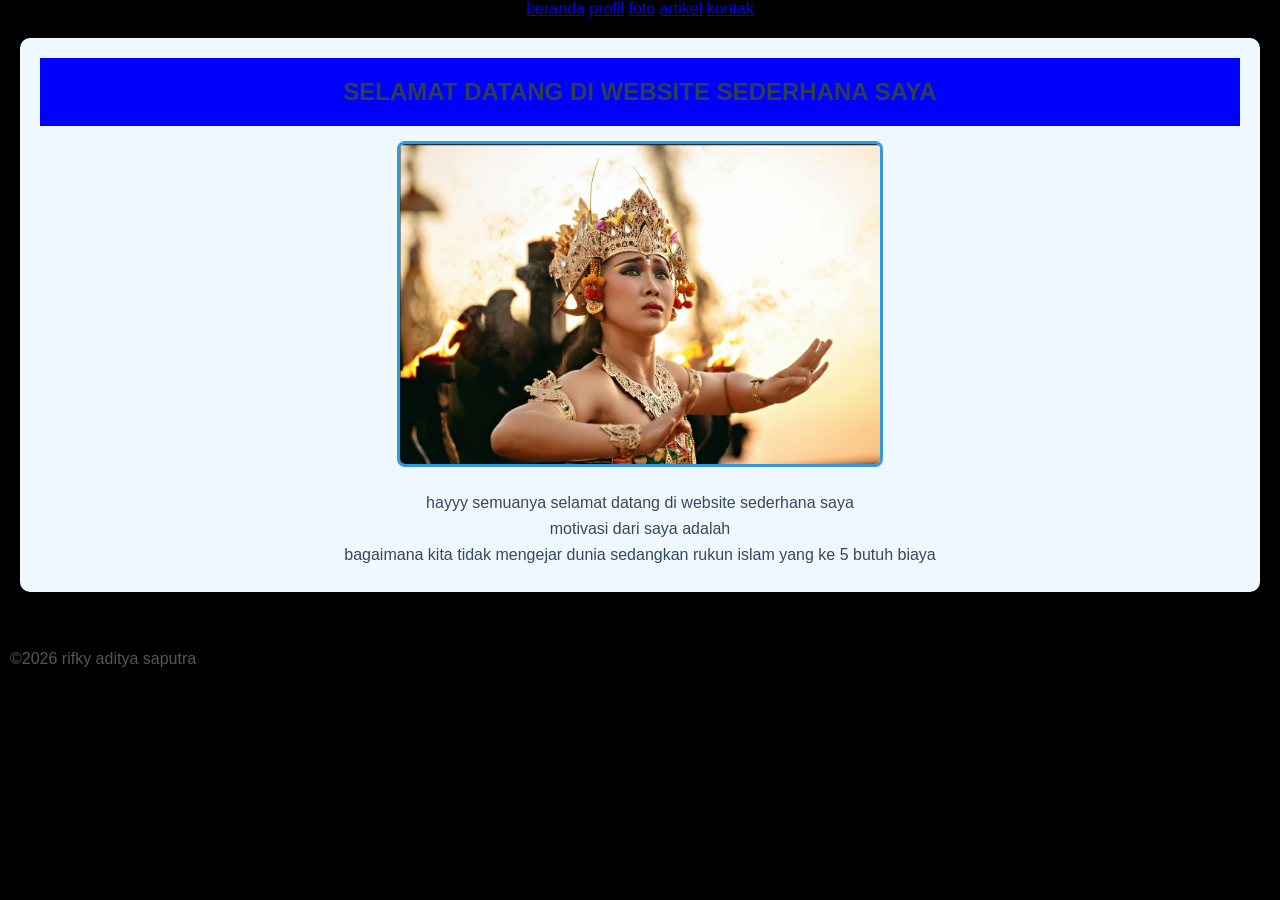
<file: index.html>
<!DOCTYPE html>
<html lang="en">
<head>
    <meta charset="UTF-8">
    <meta name="viewport" content="width=device-width, initial-scale=1.0">
    <title>website_aditya</title>
    <link rel="stylesheet" href="styel.css">
    
</head>
<body>

    <nav class="navbar">
        <a href="index.html">beranda</a>
        <a href="profil.html">profil</a>
        <a href="galery.html">foto</a>
        <a href="artikel.html">artikel</a>
        <a href="kontak.html">kontak</a>
    </nav>
    <main>
    <section class="beranda">
        <header>SELAMAT DATANG DI WEBSITE SEDERHANA SAYA</header>
        <div>
            <img src="Cuplikan layar 2026-05-25 082750.png" alt="40%" class="gambar_beranda">
            <p>hayyy semuanya selamat datang di website sederhana saya </p>
            <p>motivasi dari saya adalah </p>
            <p>bagaimana kita tidak mengejar dunia sedangkan rukun islam yang ke 5 butuh biaya </p>
        </div>
    </section>
    </main>
    <footer>
        <p>&copy;2026 rifky aditya saputra</p>
    </footer>
 
    
</body>
</html>
</file>
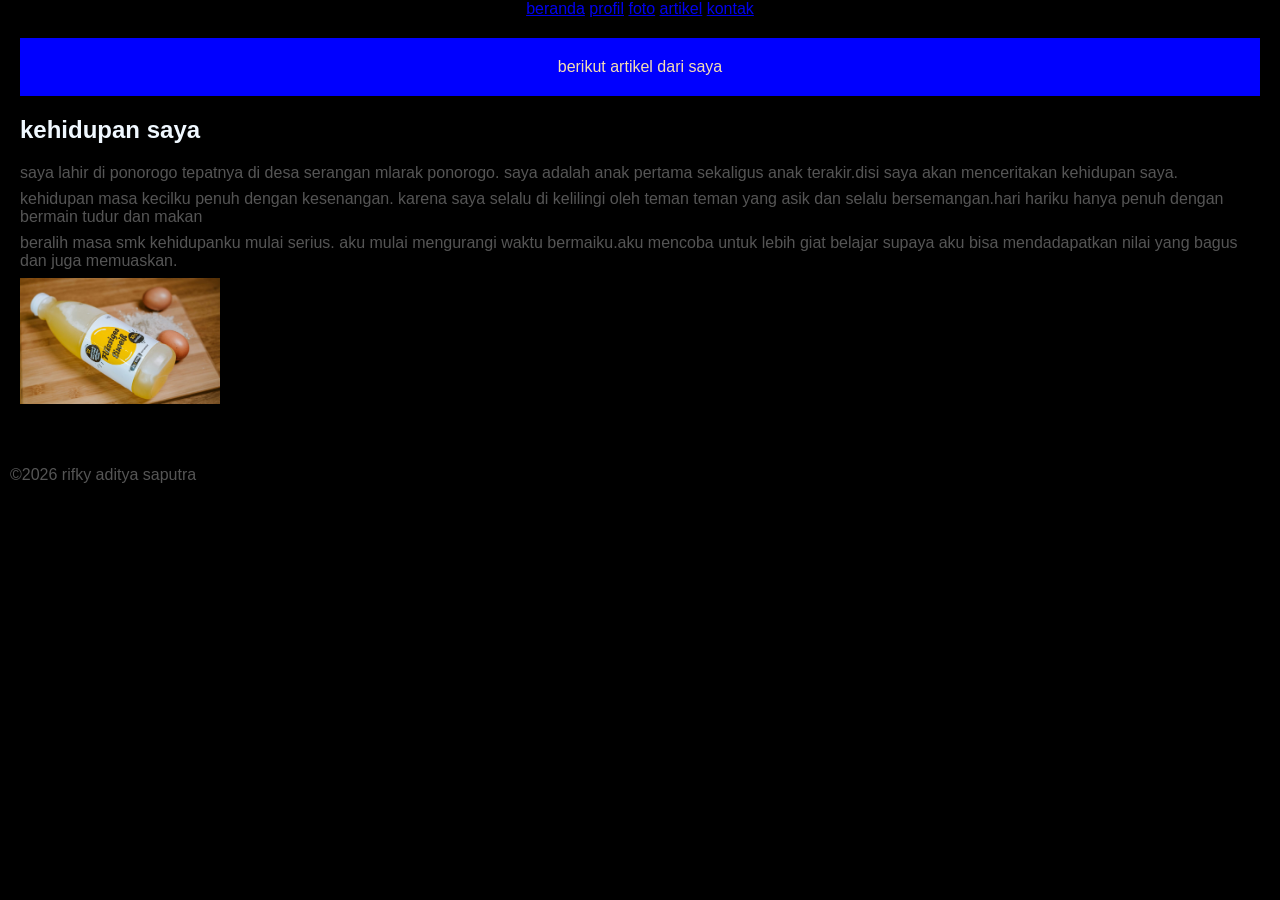
<file: artikel.html>
<!DOCTYPE html>
<html lang="en">
<head>
    <meta charset="UTF-8">
    <meta name="viewport" content="width=device-width, initial-scale=1.0">
    <title>ulangan</title>
    <link rel="stylesheet" href="styel.css">
    
</head>
<body>
    
    <nav class="navbar">
        <a href="index.html">beranda</a>
        <a href="profil.html">profil</a>
        <a href="galery.html">foto</a>
        <a href="artikel.html">artikel</a>
        <a href="kontak.html">kontak</a>
    </nav>
    <main>
    <section>
        <header>
            berikut artikel dari saya
        </header>
        <h1>kehidupan saya</h1>
        <div>
        <p>saya lahir di ponorogo tepatnya di desa serangan mlarak ponorogo.
            saya adalah anak pertama sekaligus anak terakir.disi saya akan menceritakan 
            kehidupan saya.
        </p>
        </div>
        <div>
            <p>kehidupan masa kecilku penuh dengan kesenangan. karena saya  selalu
                di kelilingi oleh teman teman yang asik dan selalu bersemangan.hari hariku 
                hanya penuh dengan bermain tudur dan makan 
            </p>
        </div>
        <div>
            <p>beralih masa smk kehidupanku mulai serius. aku mulai mengurangi waktu bermaiku.aku mencoba
                untuk lebih giat belajar supaya aku bisa mendadapatkan nilai yang bagus dan juga memuaskan.
            </p>
        </div>
        <img src="Cuplikan layar 2026-05-25 101421.png" alt="" width="200px">
    </section>
    </main>
    <footer>
        <p>&copy;2026 rifky aditya saputra</p>
    </footer>
    
</body>
</html>
</file>
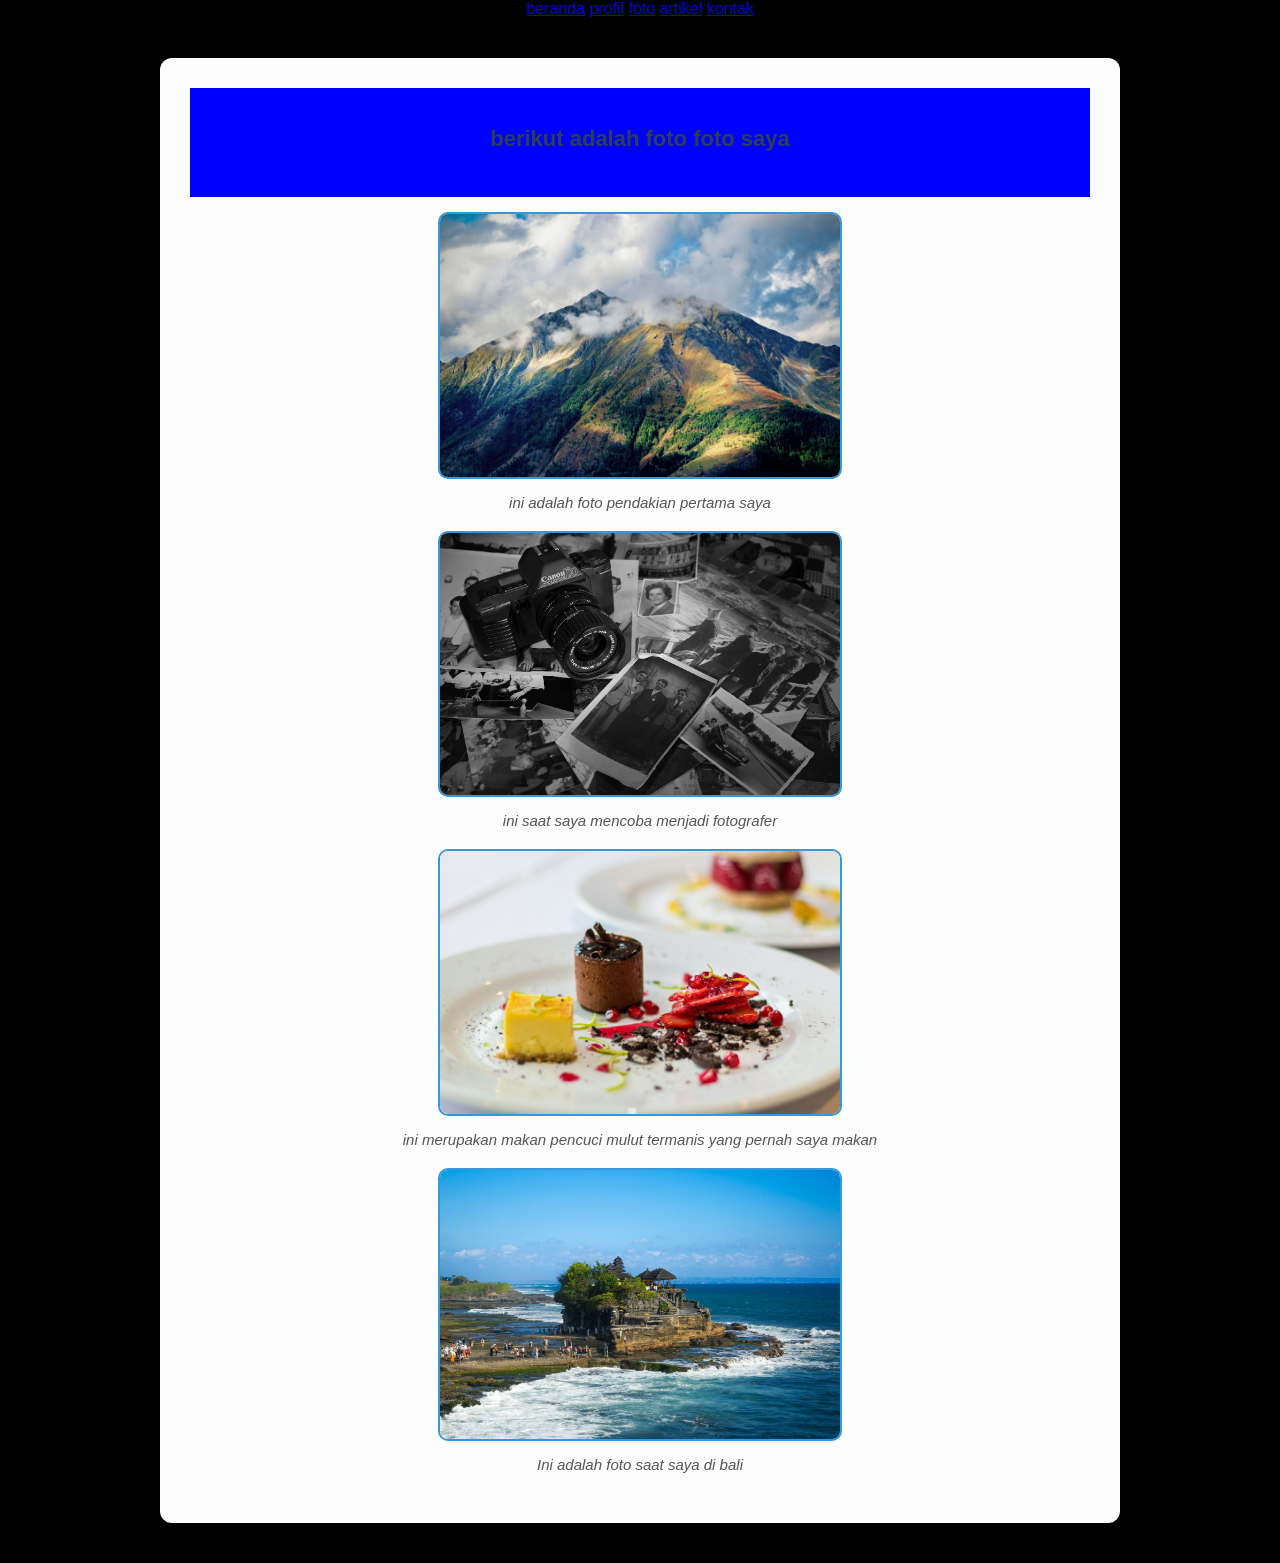
<file: galery.html>
<!DOCTYPE html>
<html lang="en">
<head>
    <meta charset="UTF-8">
    <meta name="viewport" content="width=device-width, initial-scale=1.0">
    <title>ulangan</title>
    <link rel="stylesheet" href="styel.css">

</head>
<body>
    <nav class="navbar">
        <a href="index.html">beranda</a>
        <a href="profil.html">profil</a>
        <a href="galery.html">foto</a>
        <a href="artikel.html">artikel</a>
        <a href="kontak.html">kontak</a>
    </nav>
    <main>
    <section class="galery">
        <header>
            <h1>berikut adalah foto foto saya</h1>
        </header>
        <img src="Cuplikan layar 2026-05-25 094223.png" alt="">
        <p>ini adalah foto pendakian pertama saya</p>
        <img src="Cuplikan layar 2026-05-25 093422.png" alt="">
        <p>ini saat saya mencoba menjadi fotografer</p>
        <img src="Cuplikan layar 2026-05-25 094833.png" alt="">
        <p>ini merupakan makan pencuci mulut termanis yang pernah saya makan</p>
        <img src="Cuplikan layar 2026-05-25 095110.png" alt="">
        <P>Ini adalah foto saat saya di bali</P>

    </section>
    </main>
    
</body>
</html>
</file>
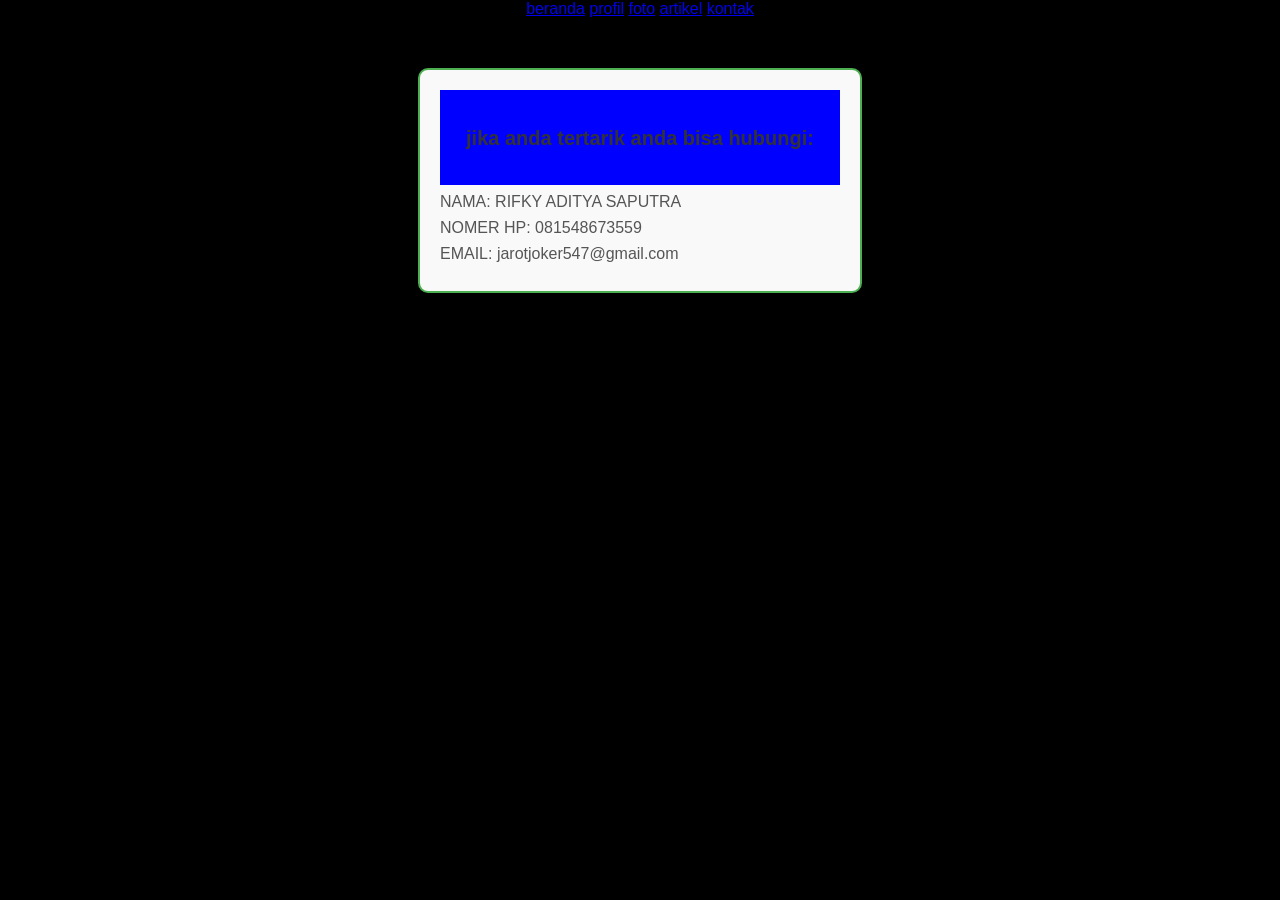
<file: kontak.html>
<!DOCTYPE html>
<html lang="en">
<head>
    
    <meta charset="UTF-8">
    <meta name="viewport" content="width=device-width, initial-scale=1.0">
    <title>ulangan</title>
    <link rel="stylesheet" href="styel.css">
   
</head>
<body>
    <nav class="navbar">
        <a href="index.html">beranda</a>
        <a href="profil.html">profil</a>
        <a href="galery.html">foto</a>
        <a href="artikel.html">artikel</a>
        <a href="kontak.html">kontak</a>
    </nav>
    <main>
    <section class="contak">
        <header>
            <h1>jika anda tertarik anda bisa hubungi:</h1> </header>
            <p>NAMA: RIFKY ADITYA SAPUTRA</p>
            <p>NOMER HP: 081548673559</p>
            <P>EMAIL: jarotjoker547@gmail.com</P>
    </section>
    </main>
    
</body>
</html>
</file>
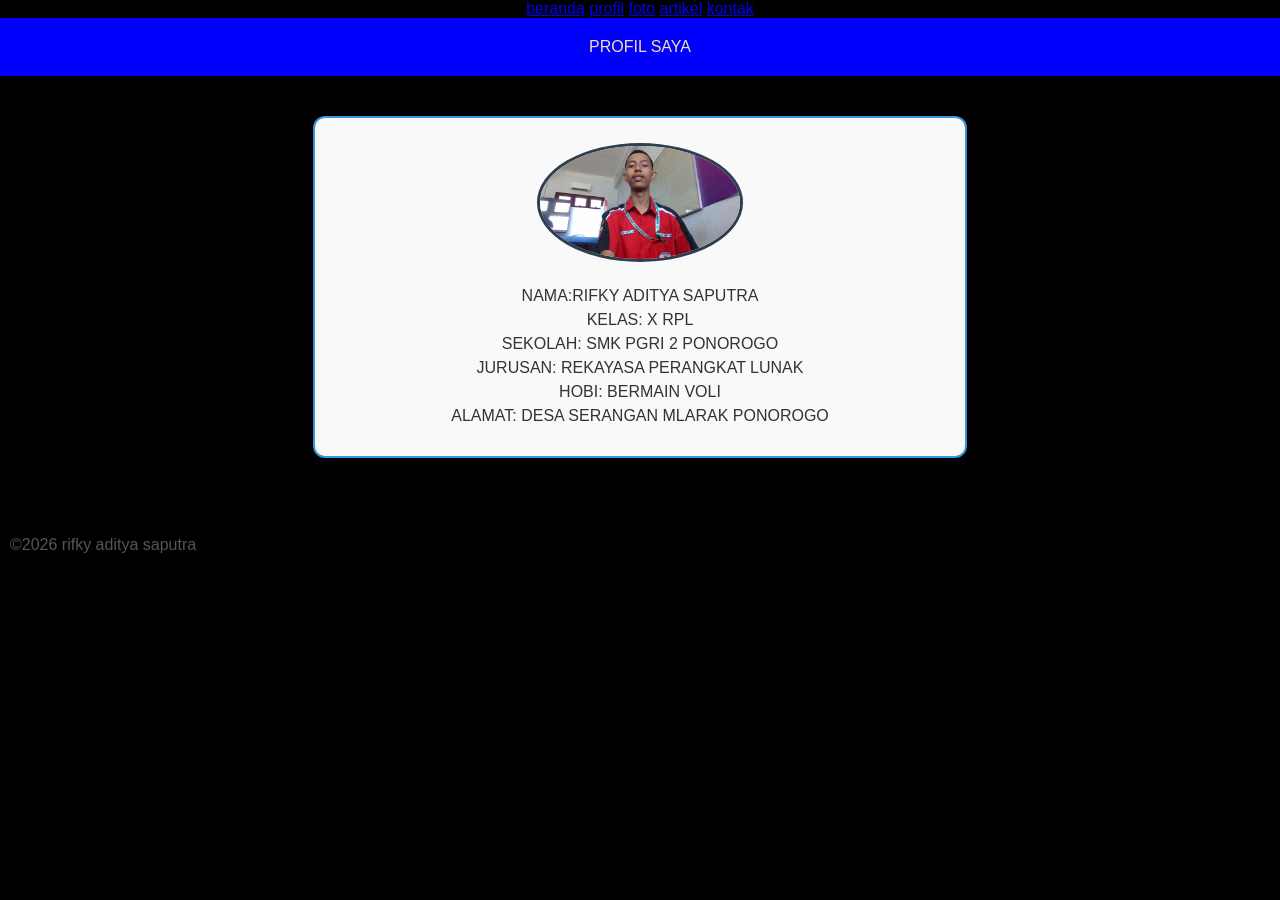
<file: profil.html>
<!DOCTYPE html>
<html lang="en">
<head>
    <meta charset="UTF-8">
    <meta name="viewport" content="width=device-width, initial-scale=1.0">
    <title>ulangan</title>
    <link rel="stylesheet" href="styel.css">
    
</head>
<body>

    
    <nav class="navbar">
        <a href="index.html">beranda</a>
        <a href="profil.html">profil</a>
        <a href="galery.html">foto</a>
        <a href="artikel.html">artikel</a>
        <a href="kontak.html">kontak</a>
    </nav>
    <header>PROFIL SAYA</header>
    <main>
    <section class="profil"> 
        <img src="WIN_20260525_09_45_06_Pro.jpg" alt="" class="img_profil">
        <P>NAMA:RIFKY ADITYA SAPUTRA</P>
        <P>KELAS: X RPL</P>
        <p>SEKOLAH: SMK PGRI 2 PONOROGO</p>
        <p>JURUSAN: REKAYASA PERANGKAT LUNAK</p>
        <p>HOBI: BERMAIN VOLI</p>
        <P>ALAMAT: DESA SERANGAN MLARAK PONOROGO</P>
    </section>
    </main>
    <footer>
        <p>&copy;2026 rifky aditya saputra</p>
    </footer>
    
</body>
</html
</file>
<file: styel.css>
body{
    font-family: Arial, Helvetica, sans-serif;
    margin: 0;
    padding: 0;
    background-color: black;
    color: aliceblue;
}
header{
    background-color: blue;
    color: wheat;
    padding: 20px;
    text-align: center;
    
}
main{
    padding: 20px;
}
footer{
    background-color: black;
    color: wheat;
    padding: 10px;
    margin-top: 20px;
}
.navbar{
    text-align: center;

}


.beranda {
    background-color: #f0f8ff;
    padding: 20px;
    text-align: center;
    border-radius: 10px;
}
.beranda header {
    font-size: 24px;
    font-weight: bold;
    color: #2c3e50;
    margin-bottom: 15px;
}
.gambar_beranda {
    width: 40%;
    border: 3px solid #3498db;
    border-radius: 8px;
    margin-bottom: 15px;
}
.beranda p {
    font-size: 16px;
    color: #34495e;
    margin: 8px 0;
}
  .profil {
    background-color: #f9f9f9;
    padding: 25px;
    margin: 20px auto;
    max-width: 600px;
    text-align: center;
    border: 2px solid #3498db;
    border-radius: 12px;
    box-shadow: 0 4px 8px rgba(0,0,0,0.1);
}
.img_profil {
    width: 200px;
    height: auto;
    border-radius: 50%;
    border: 3px solid #2c3e50;
    margin-bottom: 15px;
}
.profil p {
    font-size: 16px;
    color: #333;
    margin: 6px 0;
    font-weight: 500;
}
.galery {
    background-color: #fdfdfd;
    padding: 30px;
    margin: 20px auto;
    max-width: 900px;
    border-radius: 12px;
    box-shadow: 0 4px 10px rgba(0,0,0,0.1);
}
.galery header h1 {
    font-size: 22px;
    color: #2c3e50;
    text-align: center;
    margin-bottom: 25px;
}
.galery img {
    width: 100%;
    max-width: 400px;
    border-radius: 10px;
    border: 2px solid #3498db;
    margin: 15px auto;
    display: block;
    transition: transform 0.3s ease;
}
.galery p {
    text-align: center;
    font-size: 15px;
    color: #555;
    margin-bottom: 20px;
    font-style: italic;
}
.contak {
    max-width: 400px;
    margin: 30px auto;
    padding: 20px;
    border: 2px solid #4CAF50;
    border-radius: 10px;
    background-color: #f9f9f9;
    font-family: Arial, sans-serif;
    box-shadow: 0 4px 8px rgba(0,0,0,0.1);
}
.contak header h1 {
    font-size: 20px;
    color: #333;
    text-align: center;
    margin-bottom: 15px;
}
p {
    font-size: 16px;
    color: #555;
    margin: 8px 0;
}
</file>
